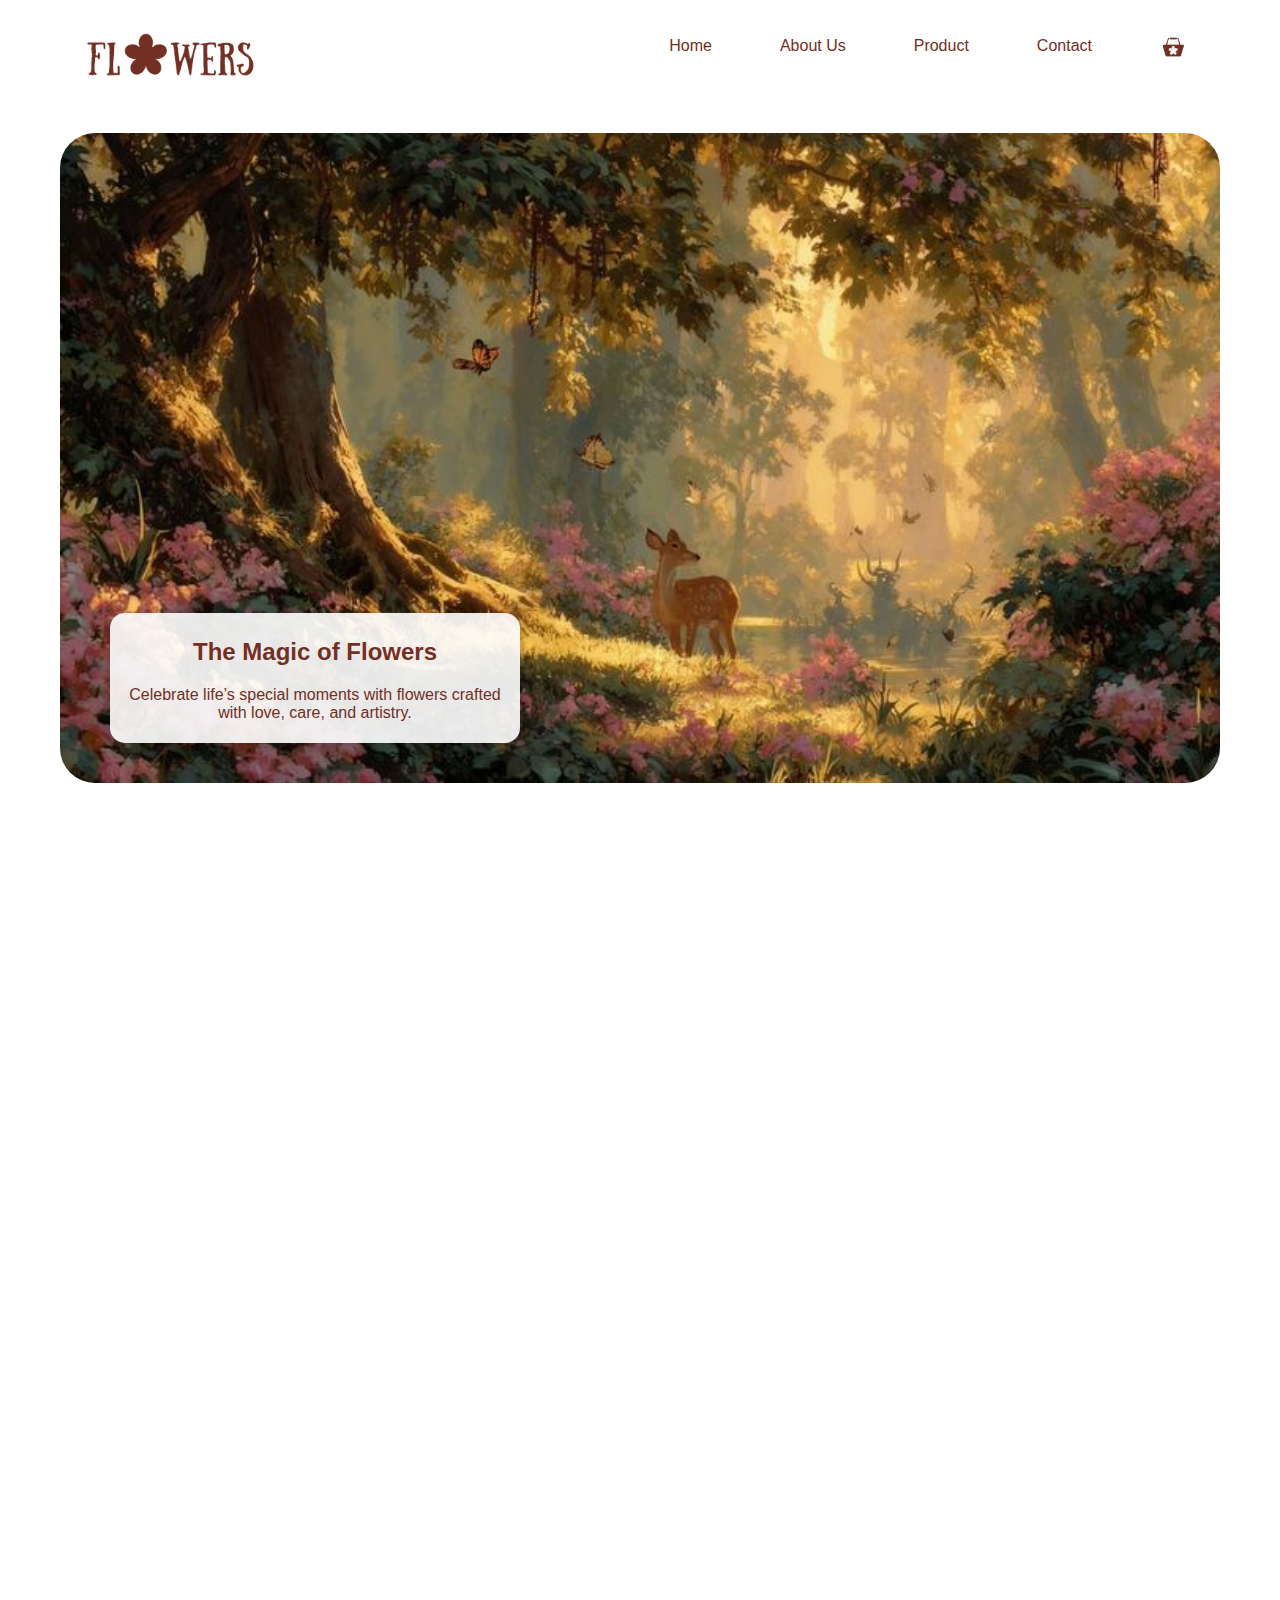
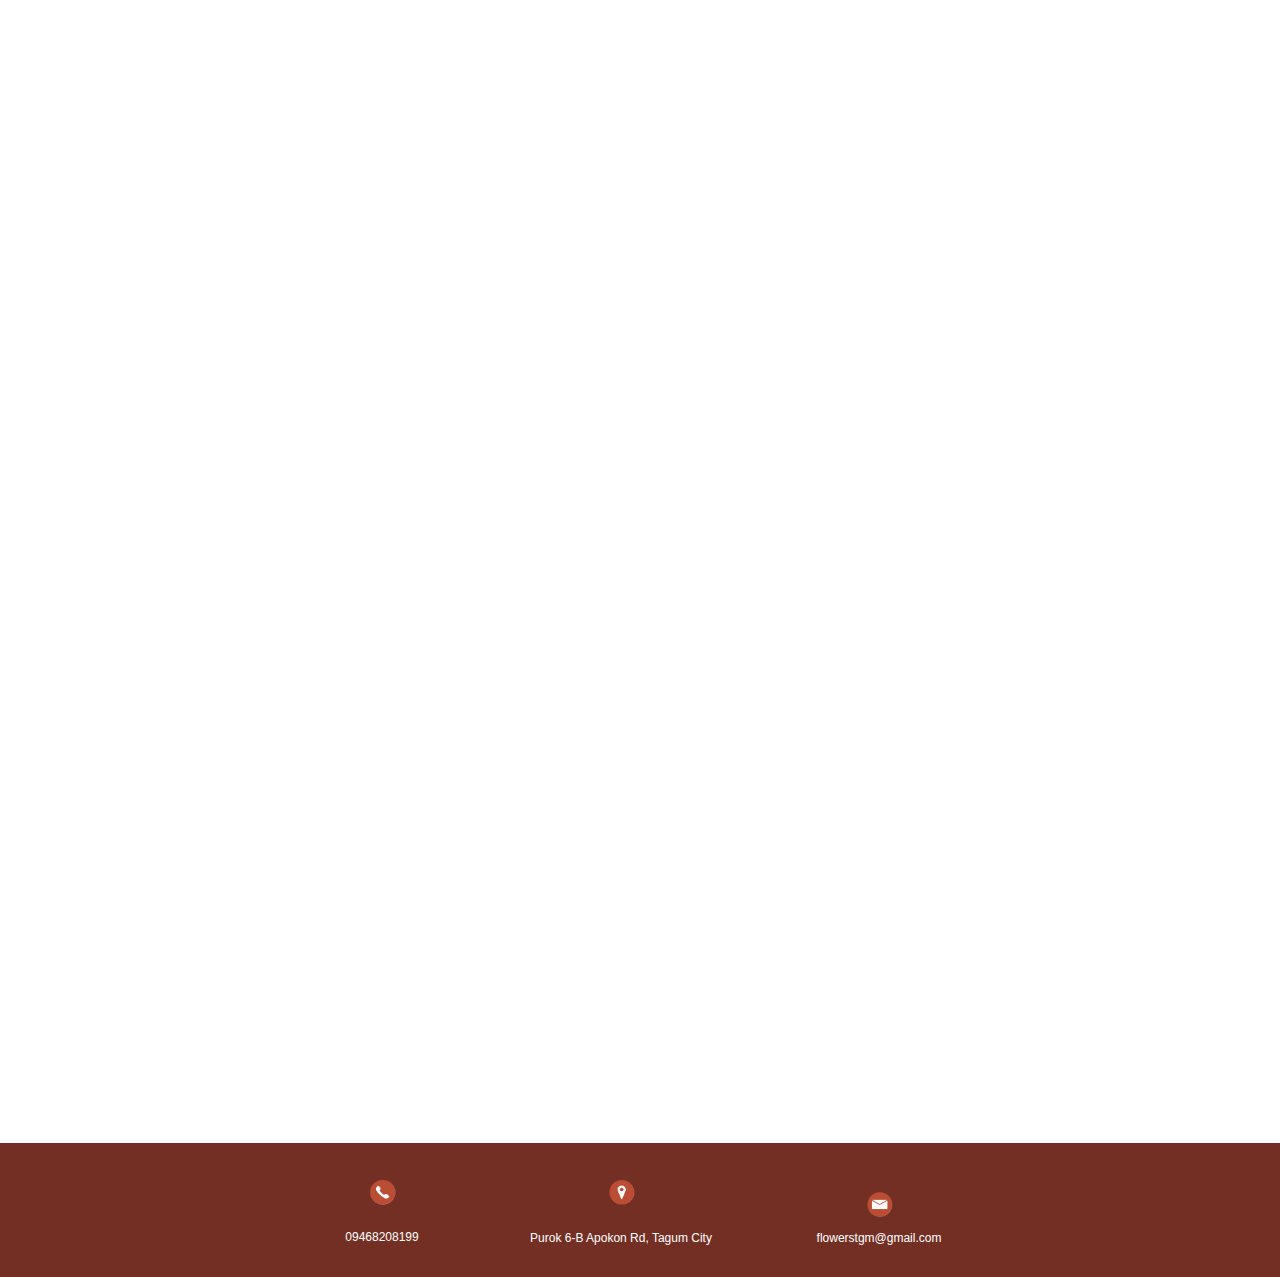
<file: index.html>
<!DOCTYPE html>

<html>
    <head>

        <title> Flower Shop </title>
        <meta name="viewport" content="width=device-width, initial-scale=1.0">
        <link rel="icon" href="images\tab.png">
        <link rel="stylesheet" href="style.css">

    </head>

    <body>

        <nav>

            <div class="brand-container">
                <img class="brand-logo" src="images/logo.png" alt="Logo" width = "180">
            </div>

            <div class="links-container">
                <a href="#Home"> Home </a>
                <a href="#About Us"> About Us </a>
                <a href="#Product"> Product </a>
                <a href="#Contact"> Contact </a>
                <a class="cart" href="cart.html"><img src="images/cart.png" alt="Cart" width="4.5%"></a>
            </div>
        
        </nav>
        

        <section class="image-container">
            <img src="images/homebg.jpg" alt="Bouquet of Flowers" class="homebg">

            <div class="overlay-box">
                <h2><b>The Magic of Flowers</b></h2>
                <p>Celebrate life’s special moments with flowers crafted with love, care, and artistry.</p>
            </div>

        </section>

        <section id="About Us" class="aboutus-container reveal">
            <img src="images/aboutushomepage.jpg" alt="Pathway">

            <div class="aboutus-text">
                <h2 class="about-us-hp"><b>ABOUT US</b></h2>
                <p class="about-us-hp">
                    We make life’s moments bloom with joy. Our fresh,
                    handpicked flowers are crafted into beautiful arrangements
                    that are perfect for birthdays, weddings, and everyday celebrations.
                </p>
                <a href="about.html" class="rounded-btn">Read More</a>
            </div>
        </section>

        <section id="Product" class="product-container reveal">

            <h1><b>OUR FLOWER ARRANGEMENTS</b></h1>
            <p>Browse our handpicked collections designed to make every occasion bloom beautifully. </p>
            
            <section class="collection-container reveal">
                <div class="flower-card">
                    <img src="images/blossoms.png" alt="Blossoms of Love">
                    <h3>Blossoms of Love</h3>
                    <p>₱650.00</p>
                    <button class="add-btn">+</button>
                </div>

                <div class="flower-card">
                    <img src="images/lilies.png" alt="Pure Elegance">
                    <h3>Pure Elegance</h3>
                    <p>₱550.00</p>
                    <button class="add-btn">+</button>
                </div>

                <div class="flower-card">
                    <img src="images/orchids.png" alt="Exotic Charm">
                    <h3>Exotic Charm</h3>
                    <p>₱800.00</p>
                    <button class="add-btn">+</button>
                </div>
            </section>

            <div class="view-btn-container">
            <a href="product.html" class="rounded-btn">View Collection</a>
            </div>

        </section>

        <section id="Contact">

            <div class="contact-container reveal">
                <img src="images/contacthomepage.jpg" alt="Flowers">

                <h1><b>CONTACT US</b></h1>
                <p>We’re here to make your flower experience easy and joyful. <br>
                    Have a question or request? Click below to reach us.</p>
                
                <div class="inquiry-btn">
                <a href="contact.html" class="rounded-btn">Send Inquiry</a>
                </div>
            </div>

        </section>

        <footer class="footer-container">

            <div class="footer-item">
                <img src="images/phone.png" alt="Phone Icon" width="15%">
                <p>09468208199</p>
            </div>

            <div class="footer-item">
                <img src="images/address.png" alt="Address Icon" width="15%">
                <p>Purok 6-B Apokon Rd, Tagum City</p>
            </div>

            <div class="footer-item">
                <img src="images/email.png" alt="Email Icon" width="15%">
                <a href="mailto:flowerstgm@gmail.com">flowerstgm@gmail.com</a>
            </div>

        </footer>

    </body>

   




</html>
</file>
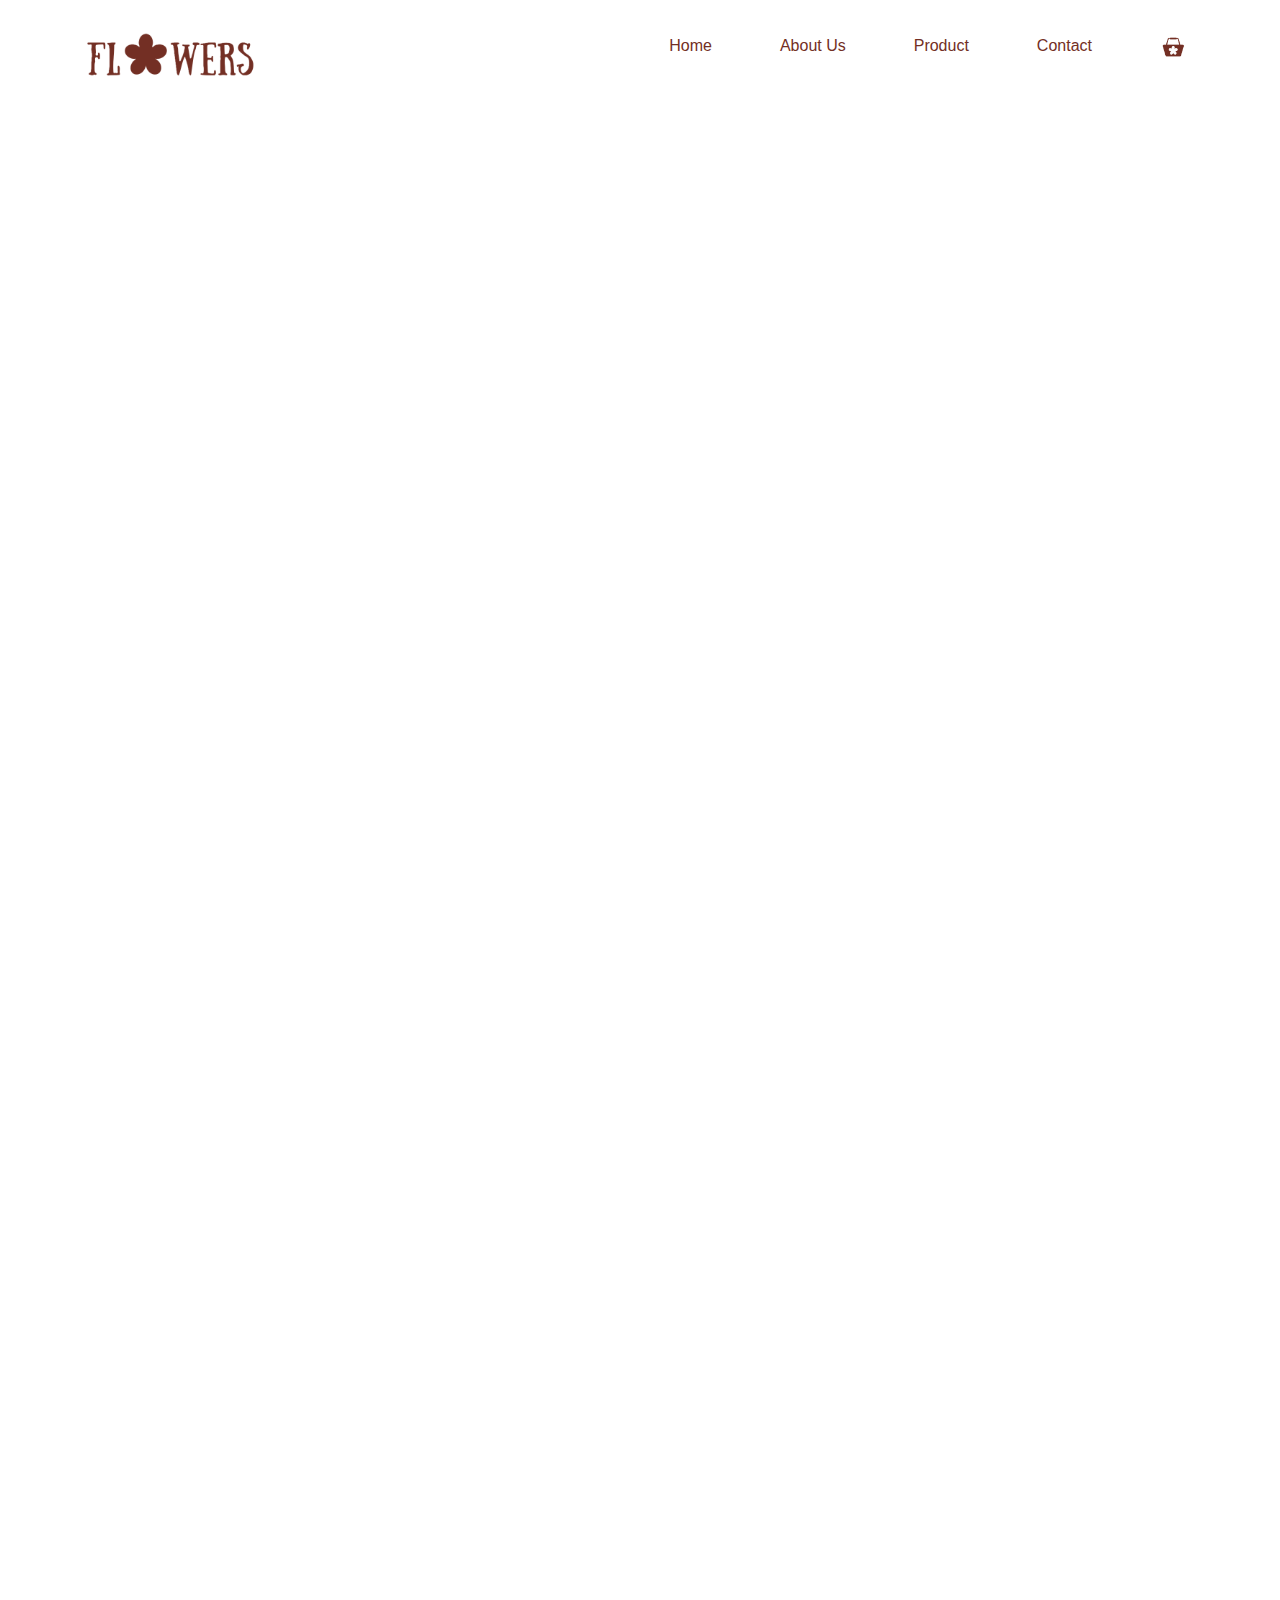
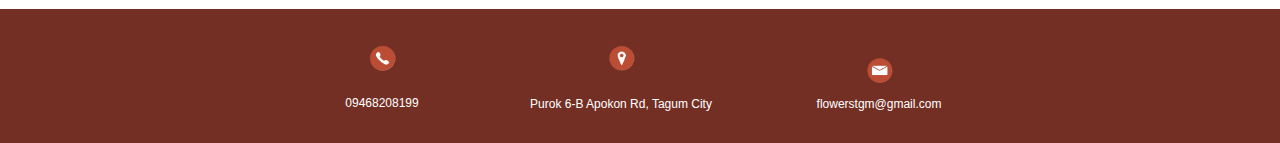
<file: about.html>
<!DOCTYPE html>

<html>
    <head>

        <title> About | Flower Shop </title>
        <meta name="viewport" content="width=device-width, initial-scale=1.0">
        <link rel="icon" href="images\tab.png">
        <link rel="stylesheet" href="style.css">

    </head>

    <body>

        <nav>

            <div class="brand-container">
                <img class="brand-logo" src="images/logo.png" alt="Logo" width = "180">
            </div>

            <div class="links-container">
                <a href="index.html"> Home </a>
                <a href="about.html"> About Us </a>
                <a href="product.html"> Product </a>
                <a href="contact.html"> Contact </a>
                <a class="cart" href="cart.html"><img src="images/cart.png" alt="Cart" width="4.5%"></a>
            </div>
        
        </nav>

        <section class="about-story reveal">
            <img src="images/aboutus.png" alt="Flower Sketch" class="flower-sketch">

            <div class="story-content">

                <img src="images/aboutusbg.png" alt="Scroll Background" class="scroll-bg">

                <div class="story-text">
                <h2><b>OUR STORY</b></h2>
                <p>Our journey started with a simple love for flowers and the joy they bring. 
                What began as a small local shop has blossomed into an online destination for fresh, 
                beautiful arrangements delivered with care. We believe flowers are more than just 
                gifts — they’re expressions of love, gratitude, and celebration. Our mission is to 
                make every occasion bloom with beauty and meaning.</p>
                </div>
            </div>

        </section>

        <section class="about-story reverse reveal">
    
            <div class="story-content">
                <img src="images/aboutusbg.png" class="scroll-bg">
        
                <div class="story-text">
            
                    <h2>OUR VALUES</h2>
            
                    <p>
                        Freshness, creativity, and customer care are at the heart of everything we do. 
                        Every bouquet is handpicked and thoughtfully arranged to ensure it arrives as stunning as it looks online. 
                        Whether it’s a birthday surprise, a wedding centerpiece, or a simple ‘thinking of you,’ we promise to deliver flowers that make moments unforgettable. 
                        With us, you’re not just ordering flowers — you’re sharing emotions, celebrating milestones, and creating lasting memories.
                    </p>
        
                </div>
    
            </div>
    
            <img src="images/lavender.png" class="flower-sketch">

        </section>

        <footer class="footer-container">

            <div class="footer-item">
                <img src="images/phone.png" alt="Phone Icon" width="15%">
                <p>09468208199</p>
            </div>

            <div class="footer-item">
                <img src="images/address.png" alt="Address Icon" width="15%">
                <p>Purok 6-B Apokon Rd, Tagum City</p>
            </div>

            <div class="footer-item">
                <img src="images/email.png" alt="Email Icon" width="15%">
                <a href="mailto:flowerstgm@gmail.com">flowerstgm@gmail.com</a>
            </div>

        </footer>

    </body>

   




</html>
</file>
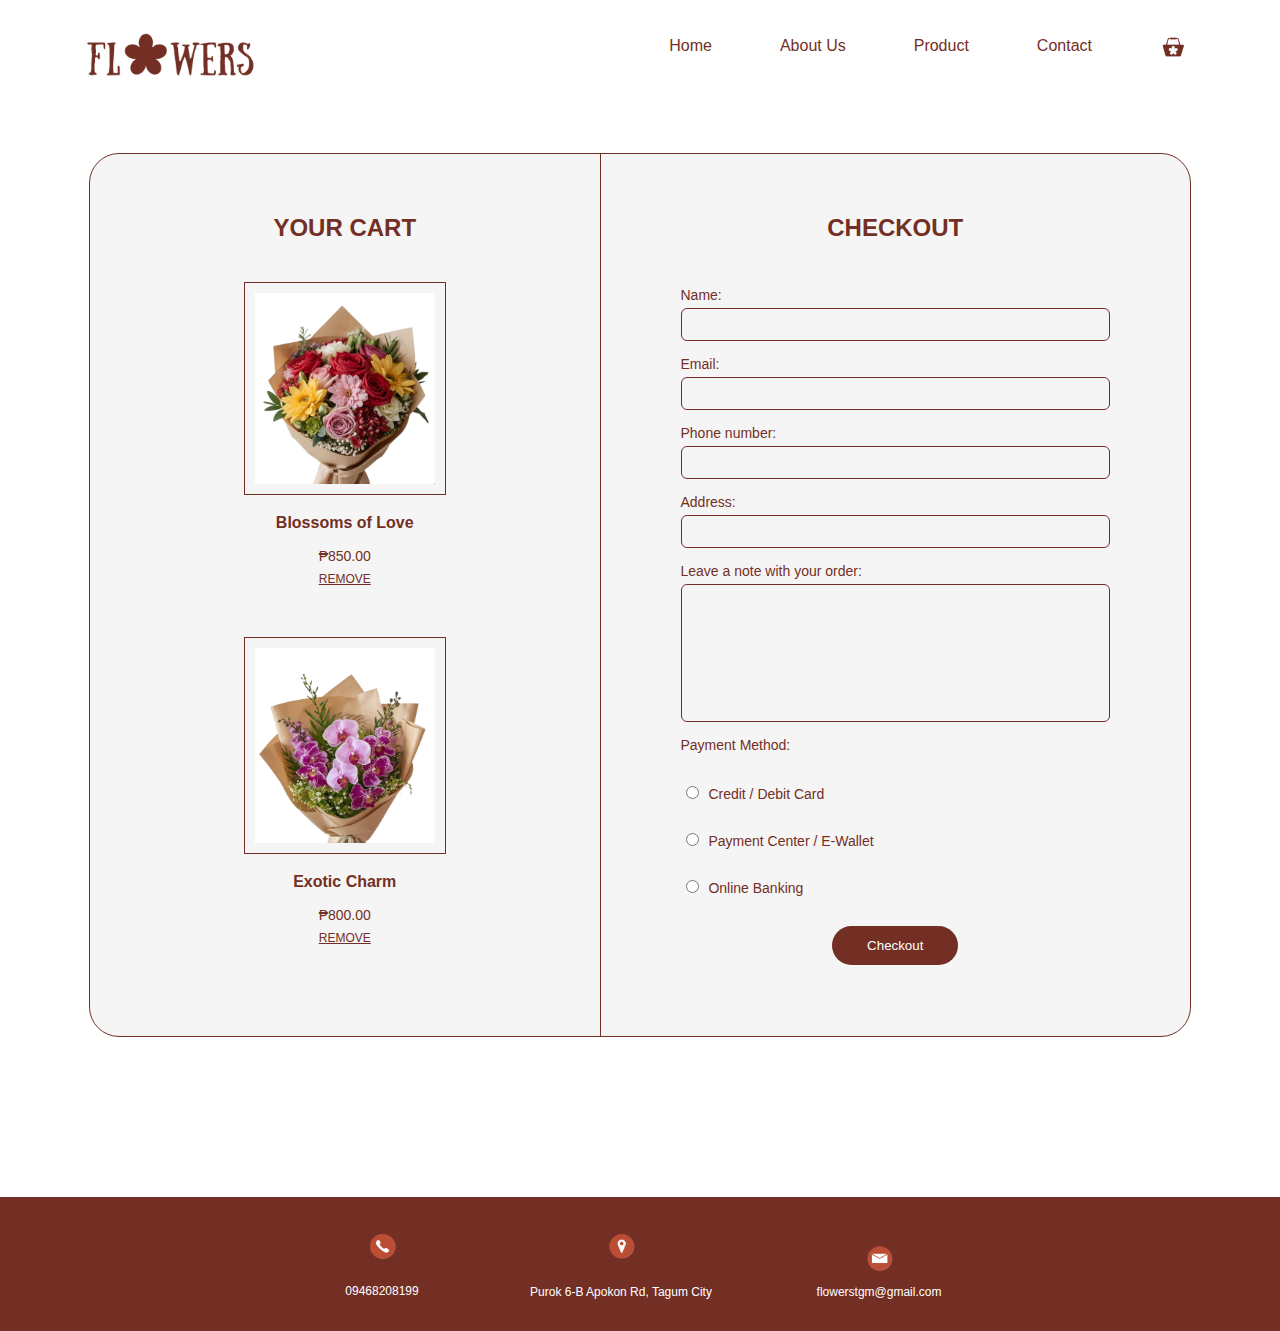
<file: cart.html>
<!DOCTYPE html>

<html>
    <head>

        <title> Checkout | Flower Shop </title>
        <meta name="viewport" content="width=device-width, initial-scale=1.0">
        <link rel="icon" href="images\tab.png">
        <link rel="stylesheet" href="style.css">

    </head>

    <body>

        <nav>

            <div class="brand-container">
                <img class="brand-logo" src="images/logo.png" alt="Logo" width = "180">
            </div>

            <div class="links-container">
                <a href="index.html"> Home </a>
                <a href="about.html"> About Us </a>
                <a href="product.html"> Product </a>
                <a href="contact.html"> Contact </a>
                <a class="cart" href="cart.html"><img src="images/cart.png" alt="Cart" width="4.5%"></a>
            </div>
        
        </nav>

        <section class="checkout-wrapper">

    <div class="checkout-container">

        <!-- LEFT SIDE : CART -->
        <div class="cart-section">

            <h2><b>YOUR CART</b></h2>

            <div class="cart-item">
                <img src="images/blossoms.png" alt="Blossoms of Love">
                <p class="item-name">Blossoms of Love</p>
                <p class="item-price">₱850.00</p>
                <a href="#" class="remove">REMOVE</a>
            </div>

            <div class="cart-item">
                <img src="images/orchids.png" alt="Exotic Charm">
                <p class="item-name">Exotic Charm</p>
                <p class="item-price">₱800.00</p>
                <a href="#" class="remove">REMOVE</a>
            </div>

        </div>


        <!-- RIGHT SIDE : CHECKOUT -->
        <div class="checkout-section">

            <h2><b>CHECKOUT</b></h2>

            <form>

                <label>Name:</label>
                <input type="text" required>

                <label>Email:</label>
                <input type="email" required>

                <label>Phone number:</label>
                <input type="text" required>

                <label>Address:</label>
                <input type="text" required>

                <label>Leave a note with your order:</label>
                <textarea></textarea>

                <label>Payment Method:</label>

                <div class="payment-options">
                    <label><input type="radio" name="payment"> Credit / Debit Card</label>
                    <label><input type="radio" name="payment"> Payment Center / E-Wallet</label>
                    <label><input type="radio" name="payment"> Online Banking</label>
                </div>

                <button type="submit" class="checkout-btn">Checkout</button>

            </form>

        </div>

    </div>

</section>


<footer class="footer-container">

            <div class="footer-item">
                <img src="images/phone.png" alt="Phone Icon" width="15%">
                <p>09468208199</p>
            </div>

            <div class="footer-item">
                <img src="images/address.png" alt="Address Icon" width="15%">
                <p>Purok 6-B Apokon Rd, Tagum City</p>
            </div>

            <div class="footer-item">
                <img src="images/email.png" alt="Email Icon" width="15%">
                <a href="mailto:flowerstgm@gmail.com">flowerstgm@gmail.com</a>
            </div>

        </footer>





    </body>

   




</html>
</file>
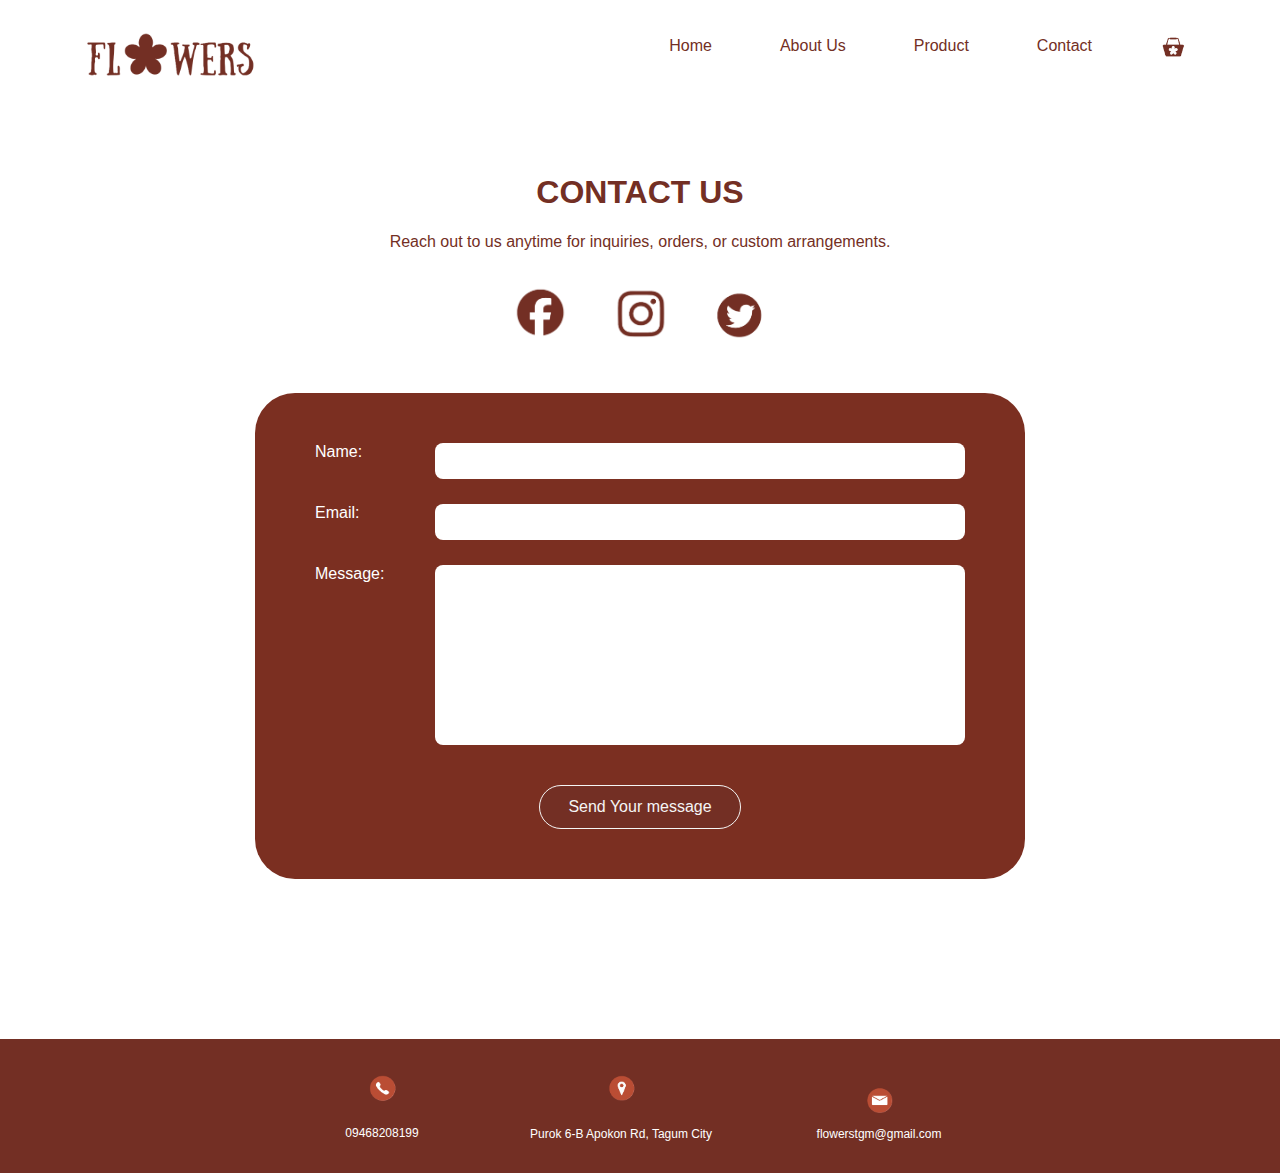
<file: contact.html>
<!DOCTYPE html>

<html>
    <head>

        <title> Contact | Flower Shop </title>
        <meta name="viewport" content="width=device-width, initial-scale=1.0">
        <link rel="icon" href="images\tab.png">
        <link rel="stylesheet" href="style.css">

    </head>

    <body>

        <nav>

            <div class="brand-container">
                <img class="brand-logo" src="images/logo.png" alt="Logo" width = "180">
            </div>

            <div class="links-container">
                <a href="index.html"> Home </a>
                <a href="about.html"> About Us </a>
                <a href="product.html"> Product </a>
                <a href="contact.html"> Contact </a>
                <a class="cart" href="cart.html"><img src="images/cart.png" alt="Cart" width="4.5%"></a>
            </div>
        
        </nav>

        <section class="contact-section">

            <h1><b>CONTACT US</b></h1>
            <p>Reach out to us anytime for inquiries, orders, or custom arrangements.</p><br>

            <div class="social-icons">
        <a href="https://www.facebook.com/" target="_blank"><img src="images/fb.png" alt="Facebook"></a>
        <a href="https://www.instagram.com/" target="_blank"><img src="images/instagram.png" alt="Instagram"></a>
        <a href="https://www.twitter.com/" target="_blank"><img src="images/twitter.png" alt="Twitter"></a>
    </div>

    <div class="contact-card">

        <div class="form-group">
            <label>Name:</label>
            <input type="text">
        </div>

        <div class="form-group">
            <label>Email:</label>
            <input type="email">
        </div>

        <div class="form-group">
            <label>Message:</label>
            <textarea></textarea>
        </div>

        <button class="rounded-btn">Send Your message</button>

    </div>

        </section>

        <footer class="footer-container">

            <div class="footer-item">
                <img src="images/phone.png" alt="Phone Icon" width="15%">
                <p>09468208199</p>
            </div>

            <div class="footer-item">
                <img src="images/address.png" alt="Address Icon" width="15%">
                <p>Purok 6-B Apokon Rd, Tagum City</p>
            </div>

            <div class="footer-item">
                <img src="images/email.png" alt="Email Icon" width="15%">
                <a href="mailto:flowerstgm@gmail.com">flowerstgm@gmail.com</a>
            </div>

        </footer>

    </body>

   




</html>
</file>
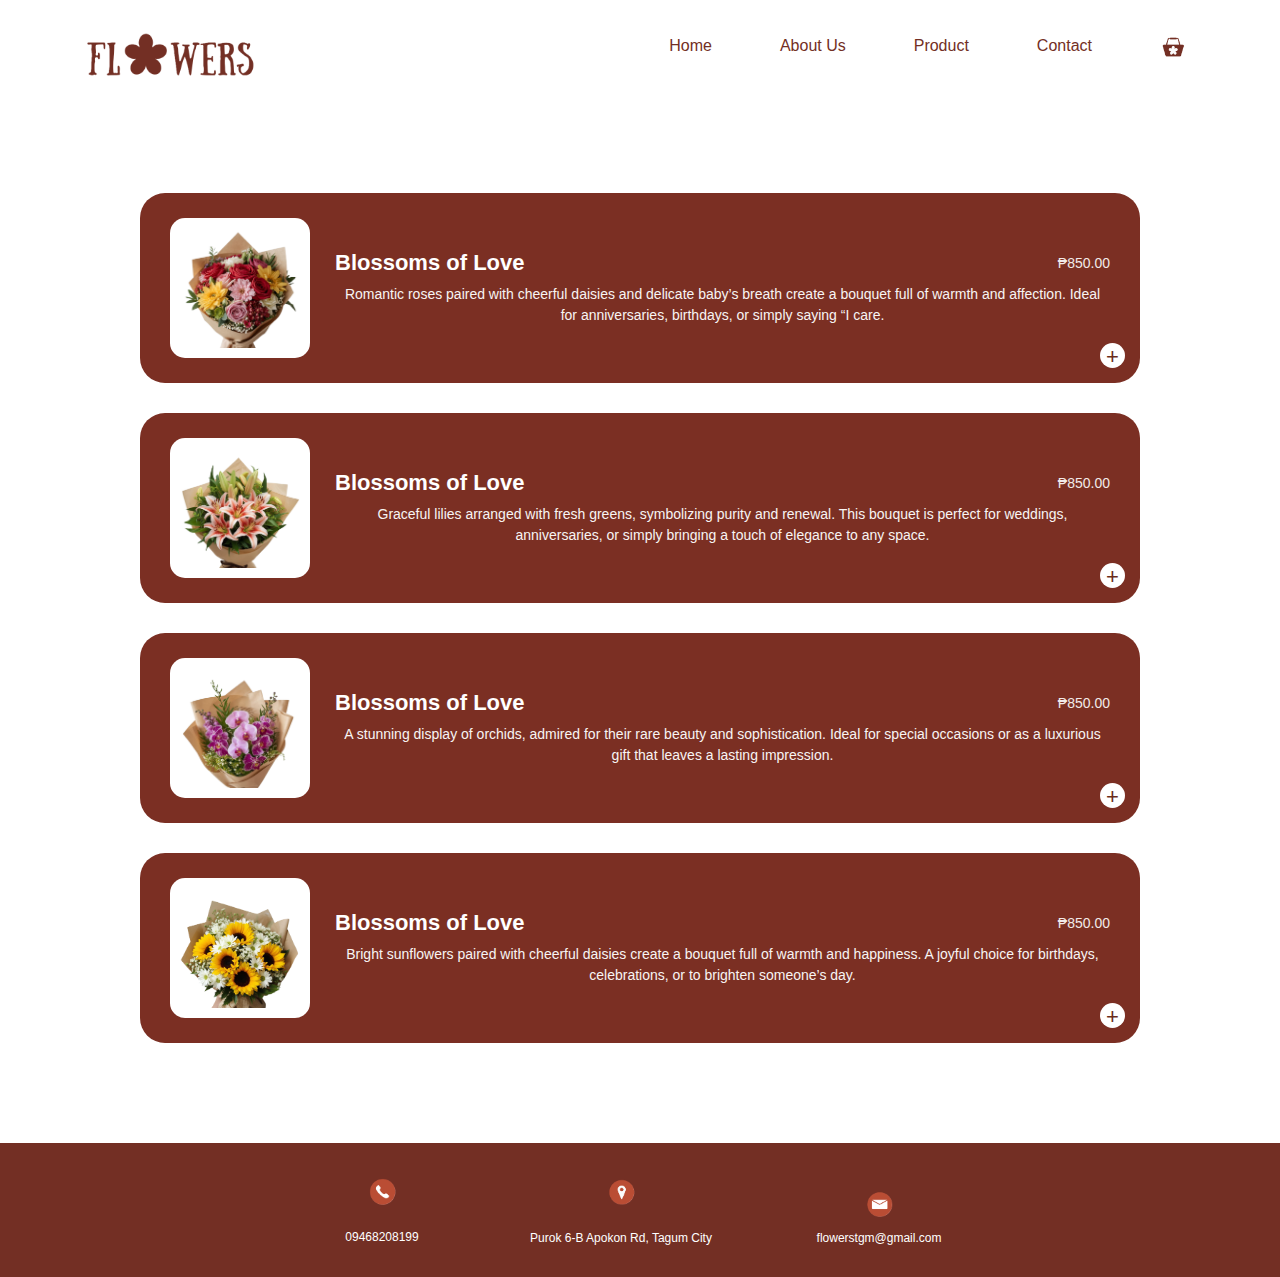
<file: product.html>
<!DOCTYPE html>
<html>
<head>

    <title> Product | Flower Shop </title>
    <meta name="viewport" content="width=device-width, initial-scale=1.0">
    <link rel="icon" href="images/tab.png">
    <link rel="stylesheet" href="style.css">

</head>
<body>

    <nav>

            <div class="brand-container">
                <img class="brand-logo" src="images/logo.png" alt="Logo" width = "180">
            </div>

            <div class="links-container">
                <a href="index.html"> Home </a>
                <a href="about.html"> About Us </a>
                <a href="product.html"> Product </a>
                <a href="contact.html"> Contact </a>
                <a class="cart" href="cart.html"><img src="images/cart.png" alt="Cart" width="4.5%"></a>
            </div>
        
        </nav>

<section class="product-container">

    <section class="products">

    <div class="product-card">
        <img class="product-img" src="images/blossoms.png" alt="Blossoms of Love Bouquet">

        <div class="product-info">
            <div class="product-header">
                <h3>Blossoms of Love</h3>
                <span class="price">₱850.00</span>
            </div>

            <p>
                Romantic roses paired with cheerful daisies and delicate baby’s breath create a bouquet full of warmth and affection.
                Ideal for anniversaries, birthdays, or simply saying “I care.
            </p>
        </div>

        <button class="add-btn">+</button>
    </div>

    <div class="product-card">
        <img class="product-img" src="images/lilies.png" alt="Pure Elegance">

        <div class="product-info">
            <div class="product-header">
                <h3>Blossoms of Love</h3>
                <span class="price">₱850.00</span>
            </div>

            <p>
                Graceful lilies arranged with fresh greens, symbolizing purity and renewal. 
                This bouquet is perfect for weddings, anniversaries, or simply bringing a touch of elegance to any space.
            </p>
        </div>

        <button class="add-btn">+</button>
    </div>

    <div class="product-card">
        <img class="product-img" src="images/orchids.png" alt="Exotic Charm">

        <div class="product-info">
            <div class="product-header">
                <h3>Blossoms of Love</h3>
                <span class="price">₱850.00</span>
            </div>

            <p>
                A stunning display of orchids, admired for their rare beauty and sophistication. 
                Ideal for special occasions or as a luxurious gift that leaves a lasting impression.
            </p>
        </div>

        <button class="add-btn">+</button>
    </div>

    <div class="product-card">
        <img class="product-img" src="images/sunflower.png" alt="Sunshine Bouquet">

        <div class="product-info">
            <div class="product-header">
                <h3>Blossoms of Love</h3>
                <span class="price">₱850.00</span>
            </div>

            <p>
                Bright sunflowers paired with cheerful daisies create a bouquet full of warmth and happiness. 
                A joyful choice for birthdays, celebrations, or to brighten someone’s day.
            </p>
        </div>

        <button class="add-btn">+</button>
    </div>
    
    </section>

</section>

        <footer class="footer-container">

            <div class="footer-item">
                <img src="images/phone.png" alt="Phone Icon" width="15%">
                <p>09468208199</p>
            </div>

            <div class="footer-item">
                <img src="images/address.png" alt="Address Icon" width="15%">
                <p>Purok 6-B Apokon Rd, Tagum City</p>
            </div>

            <div class="footer-item">
                <img src="images/email.png" alt="Email Icon" width="15%">
                <a href="mailto:flowerstgm@gmail.com">flowerstgm@gmail.com</a>
            </div>

        </footer>

</body>
</html>
</file>
<file: style.css>
* {
  transition: all 0.3s ease;
  scroll-behavior: smooth;
}

body {
    margin: 0;
    font-family: Arial;
    color:#732f24
}

nav {
    width: 100%;
    max-width: 1200px;
    margin: 0 auto;
    padding: 20px 40px;
    box-sizing: border-box;

    display: flex;
    justify-content: space-between;
    align-items: center;
    animation: fadeIn 0.8s ease forwards;
}

.brand-logo {
    display: inline-block;
    margin: 0;
    position: relative;
    top: 10px;
}

.brand-logo img {
    transition: transform 0.3s ease;
}

.brand-logo:hover img {
    transform: scale(1.2);
}

.links-container {
    display: flex;
    align-items: center;
    gap: 40px;
}

.cart {
    display: inline-flex;
    align-items: center;
    justify-content: center;
}

.cart img {
    width: 26px;
    display: block; 
    transition: transform 0.3s ease;
}

.cart:hover img {
    transform: scale(1.2);
}


nav a {
    text-decoration: none;
    color: #732f24;
    padding: 8px 14px;
    border-radius: 20px;
    transition: all 0.3s ease;
}

nav a:not(.cart):hover {
    background-color:#732f24;
    color: whitesmoke;
}

.image-container {
    position: relative;
    width: 100%;
    max-width: 1200px;
    margin: 40px auto;
    padding: 0 20px;
    box-sizing: border-box;
    animation: fadeInUp 0.8s ease forwards;
}

.image-container img {
    width: 100%;
    border-radius: 35px;
    display: block;
}

.overlay-box {
    position: absolute;
    bottom: 40px;
    left: 70px;
    text-align: center;

    background: rgba(255,255,255,0.9);
    padding: 5px;
    border-radius: 15px;

    max-width: 400px;
    width: 90%;

    box-shadow: 0 4px 10px rgba(0, 0, 0, 0.2);
    animation: fadeInUp 0.8s ease forwards;
}


.aboutus-container {
    display: flex;
    justify-content: center;      
    align-items: center;          
    gap: 80px;
    padding: 80px 40px;
    max-width: 1200px;
    margin: 0 auto;              
    box-sizing: border-box;
}

.aboutus-container img {
    width: 500px;
    max-width: 100%;
    border-radius: 35px;
    margin: 0;    
    animation: fadeInUp 0.8s ease forwards;
}

.aboutus-text {
    display: flex;
    flex-direction: column;
    align-items: center;          
    text-align: center;
    gap: 30px;
    margin: 40px;   
}

.about-us-hp {
    margin: 0;                   
}

.rounded-btn {    
  display: inline-block;
  color: whitesmoke;
  background-color: #732f24;       
  padding: 12px 28px;         
  border-radius: 25px;    
  border: 1px solid whitesmoke;     
  text-decoration: none;       
  font-size: 16px;
  transition: all 0.3s ease;   
  margin: 15px auto 0 auto;
}

.rounded-btn:hover {
  background-color: #732f24;  
  color: whitesmoke;
  transform: scale(1.05);     
  box-shadow: 0 4px 10px rgba(0,0,0,0.2);
}

.product-container {
    margin: 100px;
    text-align: center;
}

.collection-container {
  display: flex;
  justify-content: center;
  gap: 40px;
  flex-wrap: wrap;
  margin: 50px;
}

.flower-card {
  background-color: #6b2c1a;
  color: white;
  width: 260px;
  border-radius: 15px;
  overflow: hidden;
  position: relative;
  padding-bottom: 15px;
  margin: 20px;
  transition: transform 0.3s ease, box-shadow 0.3s ease;
}

.flower-card:hover {
  transform: translateY(-10px);
  box-shadow: 0 6px 15px rgba(0, 0, 0, 0.2);
}

.flower-card img {
  width: 90%;
  border-radius: 10px;
  margin: 13px;
}

.flower-card h3 {
  margin: 10px 0 5px 15px;
  font-size: 18px;
  font-weight: 600;
}

.flower-card p {
  margin: 0 0 10px 15px;
  font-size: 15px;
}

.add-btn {
  position: absolute;
  right: 15px;
  bottom: 15px;
  background-color: white;
  color: #6b2c1a;
  border: none;
  border-radius: 50%;
  font-size: 22px;
  width: 25px;
  height: 25px;
  cursor: pointer;
  transition: all 0.3s ease;
}

.add-btn:hover {
  background-color: #e0c5b5;
}

.contact-container {
    text-align: center;
    padding: 40px 20px;
    margin: auto;
}

.contact-container img {
    width: 100%;
    max-width: 800px;
    margin-bottom: auto;
}

.view-btn-container,
.inquiry-btn {
  display: flex;
  justify-content: center;
}



/* FOOTER */


.footer-container {
    margin: 100px 0 0 0;
    background-color: #732f24;
    color: white;

    display: flex;
    justify-content: center;
    align-items: center;
    gap: 30px;

    padding: 20px;
    flex-wrap: nowrap;     
}

.footer-item {
  display: flex;                
  flex-direction: column;
  align-items: center;         
  text-align: center;
  font-size: 12px;
}

.footer-item img {
  padding: 12px;
}

.footer-container a {
    text-decoration: none;
    color:white;
}



/* ABOUT US PAGE */


.about-story {
    display: flex;
    justify-content: center;
    align-items: center;
    gap: 60px;

    max-width: 1200px;
    margin: 80px auto;
    padding: 40px 20px;
    
}

.flower-sketch {
    width: 500px;
    max-width: 35%;
    animation: fadeInUp 0.8s ease forwards;
}

.story-content {
    position: relative;
    width: 700px;
    max-width: 100%;
    animation: fadeInUp 0.8s ease forwards;
}

.scroll-bg {
    width: 100%;
    display: block;
}

.story-text {
    position: absolute;
    top: 50%;
    left: 50%;
    transform: translate(-50%, -50%);

    width: 75%;
    text-align: center;
}

.story-text h2 {
    margin-bottom: 15px;
    font-size: 32px;
    font-family: 'Segoe Script';
}

.story-text p {
    font-size: 20px;
    font-family: 'Segoe Script';
    line-height: 1.6;
}



/* PRODUCT PAGE */

.products{
    max-width:1000px;
    margin:auto;
    display:flex;
    flex-direction:column;
    gap:30px;
}

.product-card{
    background:#7b2f23;
    color:white;
    border-radius:25px;
    padding:25px 30px;
    display:flex;
    align-items:center;
    gap:25px;
    position:relative;
    transition:transform .35s ease, box-shadow .35s ease;
    animation: fadeInUp 0.8s ease forwards;
}

.product-card:hover{
    transform:translateY(-6px) scale(1.01);
    box-shadow:0 12px 30px rgba(0,0,0,0.15);
}

.product-img{
    width:120px;
    height:120px;
    object-fit:cover;
    border-radius:15px;
    background:white;
    padding:10px;
    flex-shrink:0;
}

.product-info{
    flex:1;
}

.product-header{
    display:flex;
    justify-content:space-between;
    align-items:center;
    margin-bottom:8px;
}

.product-header h3{
    margin:0;
    font-size:22px;
    font-weight:700;
}

.price{
    font-size:14px;
    opacity:.9;
}

.product-info p{
    margin: 0;
    font-size:14px;
    line-height:1.5;
    opacity:.95;
}



/* CONTACT PAGE */

.contact-section {
    text-align: center;
    padding: 60px 20px;
    animation: fadeInUp 0.8s ease forwards;
}

.contact-title {
    font-size: 36px;
    font-weight: bold;
    color: #7b2f21;
    margin-bottom: 10px;
}

.contact-subtitle {
    color: #7b2f21;
    font-size: 15px;
    margin-bottom: 40px;
}

.social-icons {
    margin-bottom: 50px;
}

.social-icons img {
    width: 55px;
    margin: 0 20px;
    cursor: pointer;
    transition: 0.3s;
}

.social-icons img:hover {
    transform: scale(1.1);
}

.contact-card {
    background-color: #7b2f21;
    width: 650px;
    margin: auto;
    padding: 50px 60px;
    border-radius: 40px;
    color: white;
}

.form-group {
    display: flex;
    align-items: left;
    margin-bottom: 25px;
}

.form-group label {
    width: 120px;
    text-align: left;
    font-size: 16px;
}

.form-group input,
.form-group textarea {
    flex: 1;
    padding: 10px 12px;
    border-radius: 8px;
    border: none;
    outline: none;
    font-size: 14px;
}

.form-group textarea {
    height: 160px;
    resize: none;
}


/* CHECKOUT PAGE */

.checkout-wrapper {
    padding: 60px 20px;
    animation: fadeInUp 0.8s ease forwards;
}

.checkout-container {
    max-width: 1100px;
    margin: auto;
    border: 1px solid #732f24;
    border-radius: 30px;
    display: flex;
    background: #f5f5f5;
}

.cart-section {
    width: 50%;
    padding: 40px;
    text-align: center;
    border-right: 1px solid #732f24;
}

.cart-section h2 {
    margin-bottom: 40px;
}

.cart-item {
    margin-bottom: 50px;
}

.cart-item img {
    width: 180px;
    border: 1px solid #732f24;
    padding: 10px;
}

.item-name {
    margin-top: 15px;
    font-weight: 600;
}

.item-price {
    font-size: 14px;
    margin: 5px 0;
}

.remove {
    font-size: 12px;
    text-decoration: underline;
    color: #732f24;
}


.checkout-section {
    width: 50%;
    padding: 40px 80px;
}

.checkout-section h2 {
    margin-bottom: 30px;
    text-align: center;
}

.checkout-section form {
    display: flex;
    flex-direction: column;
}

.checkout-section label {
    margin-top: 15px;
    margin-bottom: 5px;
    font-size: 14px;
}

.checkout-section input,
.checkout-section textarea {
    padding: 8px 10px;
    border: 1px solid #732f24;
    border-radius: 6px;
    background: transparent;
}

.checkout-section textarea {
    height: 120px;
    resize: none;
}

.payment-options {
    margin-top: 10px;
    display: flex;
    flex-direction: column;
    gap: 8px;
}

.payment-options input {
    margin-right: 6px;
}

.checkout-btn {
    margin-top: 25px;
    align-self: center;
    padding: 12px 35px;
    background: #732f24;
    color: white;
    border: none;
    border-radius: 25px;
    cursor: pointer;
    transition: 0.3s;
}

.checkout-btn:hover {
    background: #5a241b;
}



/* TABLET VIEW */
@media (max-width: 1024px) {

    nav {
        padding: 0;
    }

    .links-container {
        gap: 20px;
    }

    .aboutus-container {
        flex-direction: column;
        gap: 40px;
        padding: 60px 20px;
        text-align: center;
    }

    .aboutus-container img {
        width: 400px;
    }

    .about-story {
        flex-direction: column;
        gap: 40px;
        text-align: center;
    }

    .flower-sketch {
        max-width: 60%;
    }

    .product-card {
        flex-direction: column;
        text-align: center;
        gap: 15px;
    }

    .product-header {
        flex-direction: column;
        gap: 5px;
    }

    .contact-card {
        width: 90%;
        padding: 40px;
    }

    .checkout-container {
        flex-direction: column;
    }

    .cart-section,
    .checkout-section {
        width: 100%;
        border-right: none;
        border-bottom: 1px solid #732f24;
    }

    .checkout-section {
        padding: 40px;
    }

    .footer-container {
        flex-wrap: wrap;
        gap: 20px;
    }
}


/* MOBILE VIEW */

@media (max-width: 768px) {


    
    /* HOME PAGE */

    nav {
        flex-direction: column;
        gap: 35px;
        text-align: center;
    }

    .links-container {
        font-size: x-small;
        justify-content: center;
    }

    .image-container {
        margin: 50px auto;
    }

    .overlay-box {
        left: 15%;
        transform: translateX(-50%);
        bottom: 50px;
        width: 70%;
        font-size: x-small;
    }

    .aboutus-text h2 {
        font-size: 30px;
    }


    /* ABOUT US PAGE */

    .about-story {
        flex-direction: column;
        gap: 40px;
        text-align: center;
        animation: fadeInUp 0.8s ease forwards;
    }

    .flower-sketch {
        width: 200px;
        max-width: 60%;
    }

    .story-content {
        width: 100%;
        
    }

    .story-text h2 {
        font-size: 22px;
    }

    .story-text p {
        font-size: 10px;
    }

    /* PRODUCT PAGE */

    .product-container {
        margin: 60px 20px;
    }

    .collection-container {
        gap: 20px;
        margin: 30px 10px;
    }

    .flower-card {
        width: 100%;
        margin: 15px auto;
    }



    /* CONTACT PAGE */

    .contact-title {
        font-size: 26px;
    }

    .contact-subtitle {
        font-size: 14px;
    }

    .contact-card {
        padding: 30px 20px;
    }

    .form-group {
        flex-direction: column;
        gap: 5px;
    }

    .form-group label {
        width: 100%;
    }


    /* CHECKOUT PAGE */

    .checkout-wrapper {
        padding: 30px 15px;
    }

    .checkout-container {
        border: none;
    }

    .cart-section,
    .checkout-section {
        padding: 5px;
    }

    .cart-item img {
        width: 140px;
    }

    .checkout-section textarea {
        height: 100px;
    }

    .checkout-btn {
        width: 100%;
        padding: 14px;
    }

    
    /* FOOTER */

    .footer-container {
        margin: 100px 0 0 0;
        background-color: #732f24;
        color: white;
        display: flex;
        justify-content: center;
        align-items: center;
        gap: 30px;
        padding: 20px;
        flex-wrap: nowrap;     

    }


    .footer-item {
        display: flex;                
        flex-direction: column;
        align-items: center;         
        text-align: center;
        font-size: 12px;
        font-size: 9px;
    }

    .footer-item img {
        padding: 12px;
    }

    .footer-container a {
        text-decoration: none;
        color:white;
        font-size: 9px;
    }

}



/* SCROLL REVEAL EFFECT */

.reveal {
  opacity: 0;
  transform: translateY(40px);
  animation: fadeInUp 0.9s ease forwards;

  /* makes animation trigger when entering viewport */
  animation-timeline: view();
  animation-range: entry 0% cover 50%;
}

@keyframes fadeInUp {
  from {
    opacity: 0;
    transform: translateY(50px);
  }
  to {
    opacity: 1;
    transform: translateY(0);
  }
}

@keyframes fadeIn { 
    from { 
        opacity: 0; 
    } 
    to { 
        opacity: 1; 
    } 
}
</file>
